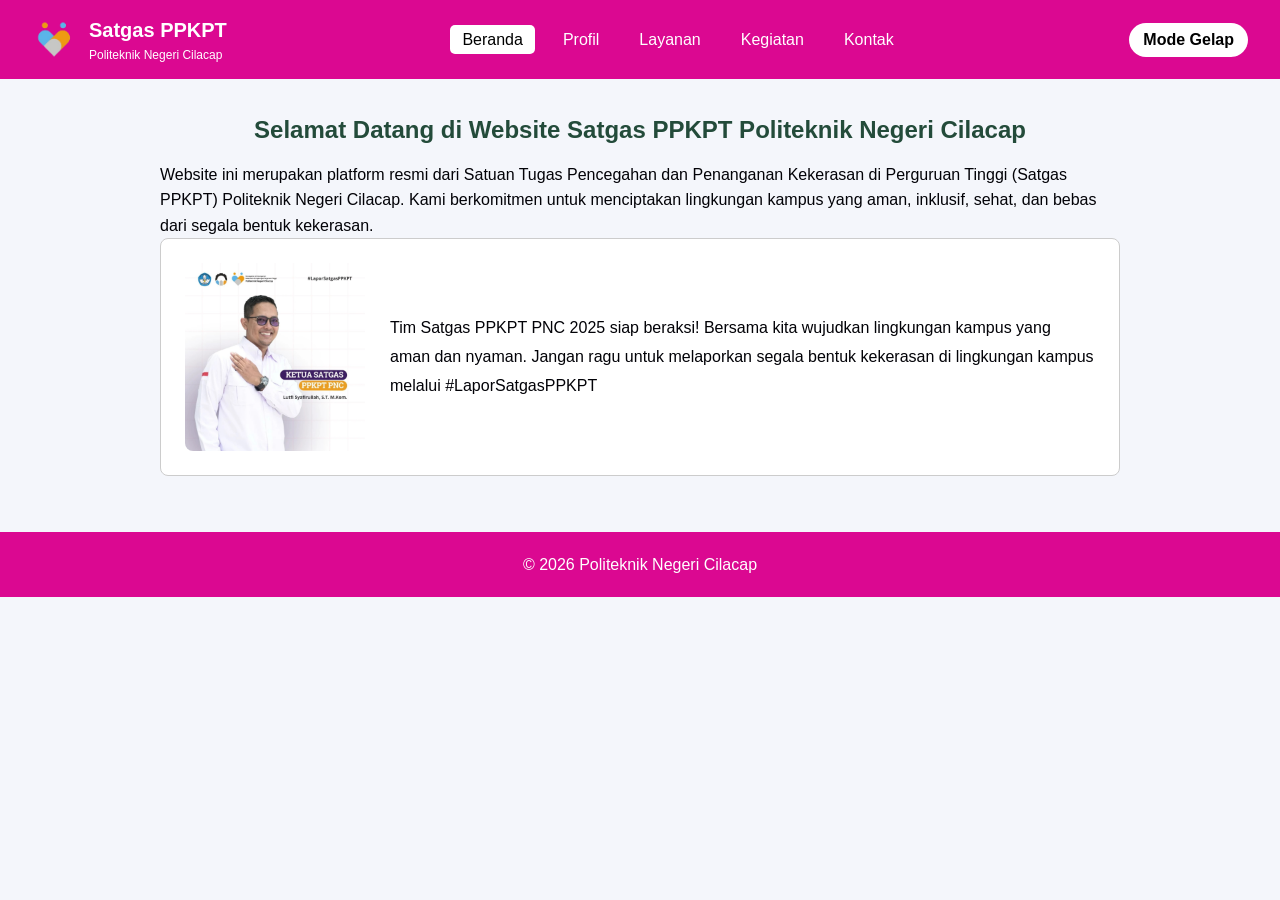
<file: index.html>
<!doctype html>
<html lang="id">
<head>
  <meta charset="UTF-8" />
  <meta name="viewport" content="width=device-width, initial-scale=1.0" />
  <title>Beranda | Website Satgas PPKPT</title>
  <link rel="stylesheet" href="css/style.css" />
</head>
<body>

  <!-- Navbar -->
  <header class="navbar">
    <div class="navbar-logo">
      <img src="images/logo ppks.jpg" alt="Logo Satgas PPKPT" class="logo-img">
      <div class="logo-text">
        <h1 class="logo">Satgas PPKPT</h1>
        <p class="logo-sub">Politeknik Negeri Cilacap</p>
      </div>
    </div>
    <nav>
      <ul class="menu">
        <li><a href="index.html" class="aktif">Beranda</a></li>
        <li><a href="profil.html">Profil</a></li>
        <li><a href="layanan.html">Layanan</a></li>
        <li><a href="kegiatan.html">Kegiatan</a></li>
        <li><a href="kontak.html">Kontak</a></li>
      </ul>
    </nav>
    <button id="tombol-tema" type="button">Mode Gelap</button>
  </header>
   <!-- Konten utama --> 
  <main> 
    <h2>Selamat Datang di Website Satgas PPKPT Politeknik Negeri Cilacap</h2> 
    <section class="beranda"> 
      <div class="beranda-teks">
        <p>Website ini merupakan platform resmi dari Satuan Tugas Pencegahan dan Penanganan Kekerasan di Perguruan Tinggi (Satgas PPKPT) Politeknik Negeri Cilacap. Kami berkomitmen untuk menciptakan lingkungan kampus yang aman, inklusif, sehat, dan bebas dari segala bentuk kekerasan.</p> 
      </div>
    </section>

    <section class="beranda-next">
      <div class="beranda-image">
        <img src="images/ketua.jpg" alt="Gambar Ketua Satgas PPKPT">
      </div>

      <div class="beranda-teks2">
        <p>Tim Satgas PPKPT PNC 2025 siap beraksi! 
          Bersama kita wujudkan lingkungan kampus yang aman dan nyaman. Jangan ragu untuk melaporkan segala bentuk kekerasan di lingkungan kampus melalui #LaporSatgasPPKPT</p>
      </div>
    </section>
  </main>
   <!-- Footer --> 
    <footer> 
    <p>&copy; 2026 Politeknik Negeri Cilacap</p>
  </footer> 
  
  <script src="js/script.js"></script> 
</body> 
</html>
</file>
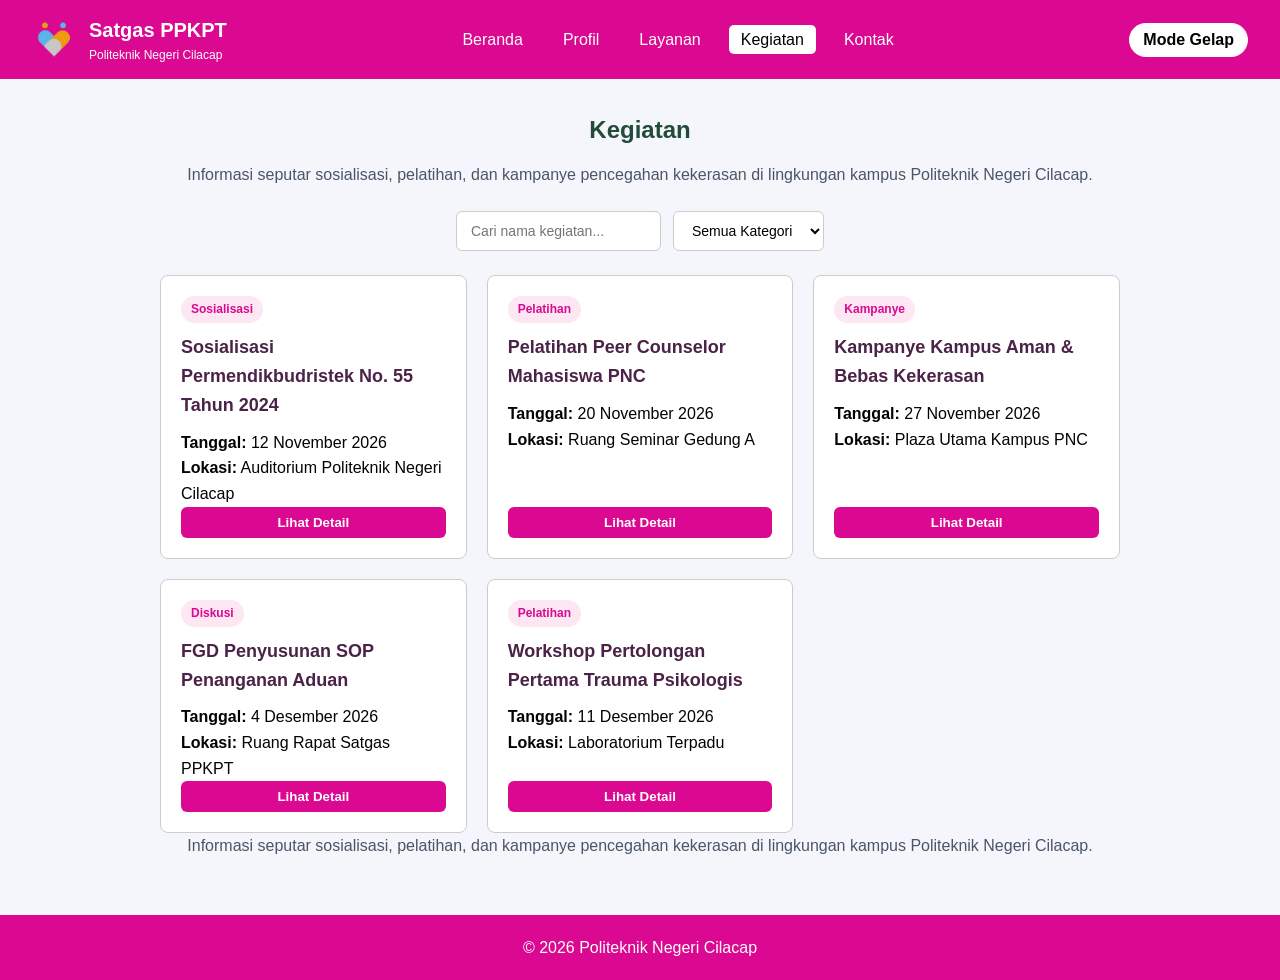
<file: kegiatan.html>
<!doctype html>
<html lang="id">
<head>
  <meta charset="UTF-8" />
  <meta name="viewport" content="width=device-width, initial-scale=1.0" />
  <title>Beranda | Website Satgas PPKPT</title>
  <link rel="stylesheet" href="css/style.css" />
</head>
<body>

  <!-- Navbar -->
  <header class="navbar">
    <div class="navbar-logo">
      <img src="images/logo ppks.jpg" alt="Logo Satgas PPKPT" class="logo-img">
      <div class="logo-text">
        <h1 class="logo">Satgas PPKPT</h1>
        <p class="logo-sub">Politeknik Negeri Cilacap</p>
      </div>
    </div>
    <nav>
      <ul class="menu">
        <li><a href="index.html" >Beranda</a></li>
        <li><a href="profil.html">Profil</a></li>
        <li><a href="layanan.html">Layanan</a></li>
        <li><a href="kegiatan.html" class="aktif">Kegiatan</a></li>
        <li><a href="kontak.html">Kontak</a></li>
      </ul>
    </nav>
    <button id="tombol-tema" type="button">Mode Gelap</button>
  </header>
   <!-- Konten utama --> 
  <main> 
    <h2>Kegiatan</h2> 
    <!-- Isi halaman dikerjakan oleh anggota yang bertugas --> 
      <p class="subjudul-halaman">Informasi seputar sosialisasi, pelatihan, dan kampanye pencegahan kekerasan di lingkungan kampus Politeknik Negeri Cilacap.</p>

    <!-- Pencarian & Filter -->
    <div class="filter-kegiatan">
      <input type="text" id="cariKegiatan" placeholder="Cari nama kegiatan...">
      <select id="kategoriKegiatan">
        <option value="semua">Semua Kategori</option>
        <option value="sosialisasi">Sosialisasi</option>
        <option value="pelatihan">Pelatihan</option>
        <option value="diskusi">Diskusi</option>
      </select>
    </div>

    <!-- Grid Kartu Kegiatan dibuat oleh JavaScript -->
    <div class="grid-kegiatan" id="daftarKegiatan"></div>

    <p id="pesanKosong" class="pesan-kosong" hidden>Kegiatan tidak ditemukan.</p> <p class="subjudul-halaman">Informasi seputar sosialisasi, pelatihan, dan kampanye pencegahan kekerasan di lingkungan kampus Politeknik Negeri Cilacap.</p>
  </main> 
   <!-- Footer --> 
    <footer> 
    <p>&copy; 2026 Politeknik Negeri Cilacap</p>
  </footer> 
  
  <script src="js/script.js"></script> 
</body> 
</html>
</file>
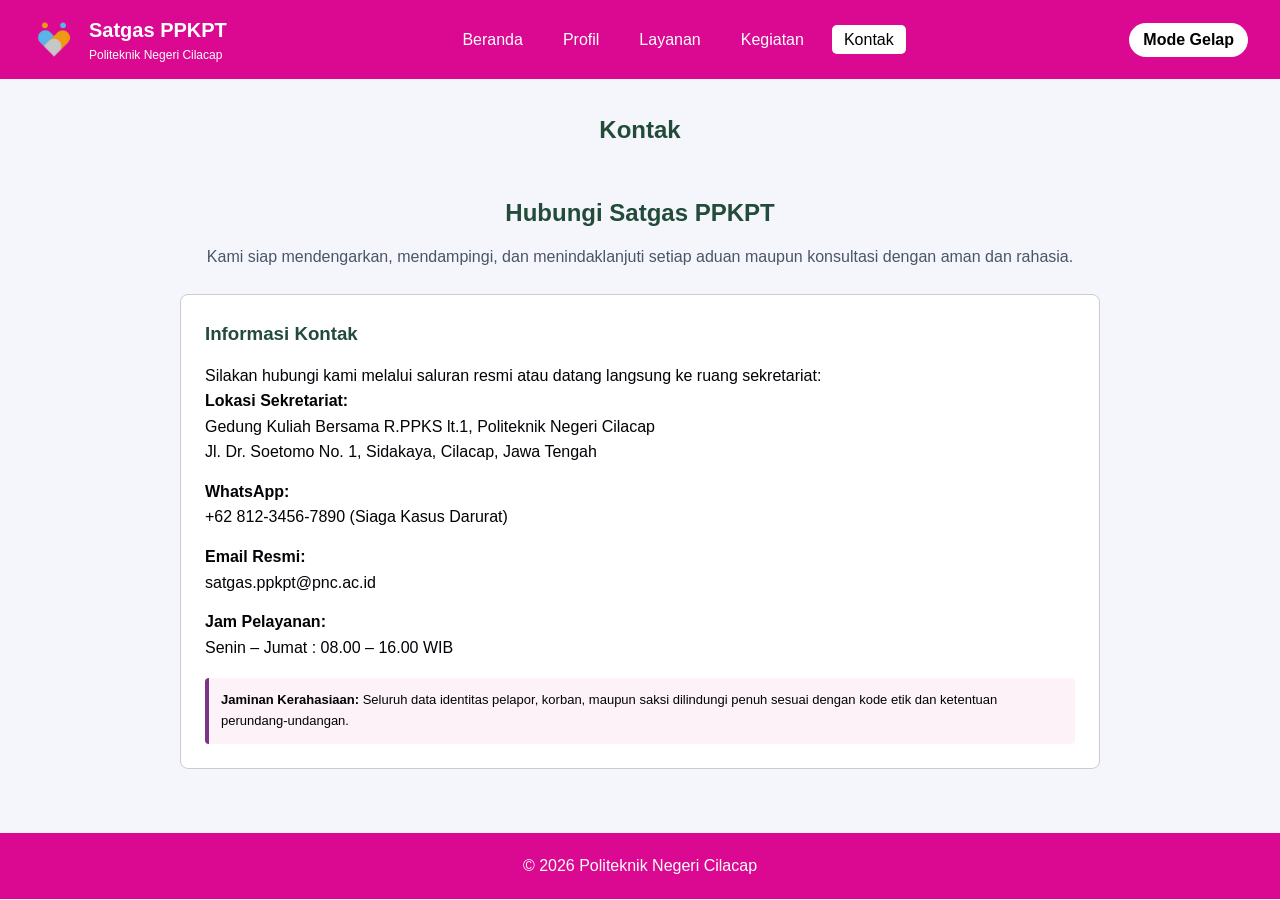
<file: kontak.html>
<!doctype html>
<html lang="id">
<head>
  <meta charset="UTF-8" />
  <meta name="viewport" content="width=device-width, initial-scale=1.0" />
  <title>Beranda | Website Satgas PPKPT</title>
  <link rel="stylesheet" href="css/style.css" />
</head>
<body>

  <!-- Navbar -->
  <header class="navbar">
    <div class="navbar-logo">
      <img src="images/logo ppks.jpg" alt="Logo Satgas PPKPT" class="logo-img">
      <div class="logo-text">
        <h1 class="logo">Satgas PPKPT</h1>
        <p class="logo-sub">Politeknik Negeri Cilacap</p>
      </div>
    </div>
    <nav>
      <ul class="menu">
        <li><a href="index.html" >Beranda</a></li>
        <li><a href="profil.html">Profil</a></li>
        <li><a href="layanan.html">Layanan</a></li>
        <li><a href="kegiatan.html" >Kegiatan</a></li>
        <li><a href="kontak.html" class="aktif">Kontak</a></li>
      </ul>
    </nav>
    <button id="tombol-tema" type="button">Mode Gelap</button>
  </header>
   <!-- Konten utama --> 
  <main> 
    <h2>Kontak</h2> 
    <!-- Isi halaman dikerjakan oleh anggota yang bertugas --> 
     <main>
    <h2>Hubungi Satgas PPKPT</h2>
    <p class="subjudul-halaman">Kami siap mendengarkan, mendampingi, dan menindaklanjuti setiap aduan maupun konsultasi dengan aman dan rahasia.</p>

    <div class="kontak-wrapper">
      <!-- Informasi Kontak & Lokasi -->
      <section class="kontak-info">
        <h3>Informasi Kontak</h3>
        <p>Silakan hubungi kami melalui saluran resmi atau datang langsung ke ruang sekretariat:</p>

        <div class="info-item">
          <b>Lokasi Sekretariat:</b>
          <p>Gedung Kuliah Bersama R.PPKS lt.1, Politeknik Negeri Cilacap<br>Jl. Dr. Soetomo No. 1, Sidakaya, Cilacap, Jawa Tengah</p>
        </div>

        <div class="info-item">
          <b>WhatsApp:</b>
          <p>+62 812-3456-7890 (Siaga Kasus Darurat)</p>
        </div>

        <div class="info-item">
          <b>Email Resmi:</b>
          <p>satgas.ppkpt@pnc.ac.id</p>
        </div>

        <div class="info-item">
          <b>Jam Pelayanan:</b>
          <p>Senin – Jumat : 08.00 – 16.00 WIB</p>
        </div>

        <div class="info-catatan">
          <p><b>Jaminan Kerahasiaan:</b> Seluruh data identitas pelapor, korban, maupun saksi dilindungi penuh sesuai dengan kode etik dan ketentuan perundang-undangan.</p>
        </div>
      </section>
  </main>
  </main> 
   <!-- Footer --> 
    <footer> 
    <p>&copy; 2026 Politeknik Negeri Cilacap</p>
  </footer> 
  
  <script src="js/script.js"></script> 
</body> 
</html>
</file>
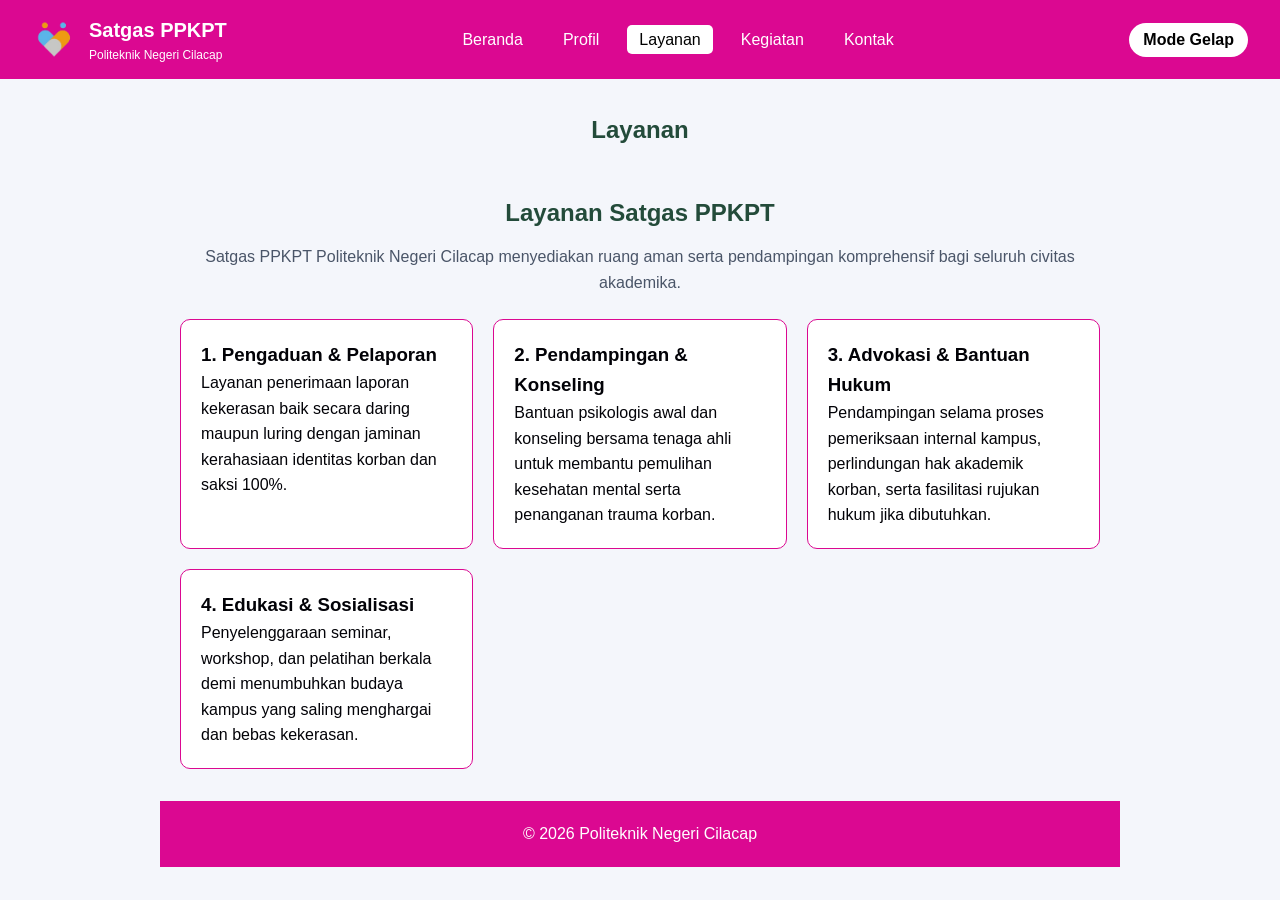
<file: layanan.html>
<!doctype html>
<html lang="id">
<head>
  <meta charset="UTF-8" />
  <meta name="viewport" content="width=device-width, initial-scale=1.0" />
  <title>Beranda | Website Satgas PPKPT</title>
  <link rel="stylesheet" href="css/style.css" />
</head>
<body>

  <!-- Navbar -->
  <header class="navbar">
    <div class="navbar-logo">
      <img src="images/logo ppks.jpg" alt="Logo Satgas PPKPT" class="logo-img">
      <div class="logo-text">
        <h1 class="logo">Satgas PPKPT</h1>
        <p class="logo-sub">Politeknik Negeri Cilacap</p>
      </div>
    </div>
    <nav>
      <ul class="menu">
        <li><a href="index.html" >Beranda</a></li>
        <li><a href="profil.html">Profil</a></li>
        <li><a href="layanan.html" class="aktif">Layanan</a></li>
        <li><a href="kegiatan.html">Kegiatan</a></li>
        <li><a href="kontak.html">Kontak</a></li>
      </ul>
    </nav>
    <button id="tombol-tema" type="button">Mode Gelap</button>
  </header>
   <!-- Konten utama --> 
  <main> 
    <h2>Layanan</h2> 
    <!-- Isi halaman dikerjakan oleh anggota yang bertugas --> 
     <main>
    <h2>Layanan Satgas PPKPT</h2>
    <p class="subjudul-halaman">Satgas PPKPT Politeknik Negeri Cilacap menyediakan ruang aman serta pendampingan komprehensif bagi seluruh civitas akademika.</p>

    <!-- Daftar Layanan Utama -->
    <section class="grid-card">
      <div class="card">
        <h3>1. Pengaduan & Pelaporan</h3>
        <p>Layanan penerimaan laporan kekerasan baik secara daring maupun luring dengan jaminan kerahasiaan identitas korban dan saksi 100%.</p>
      </div>

      <div class="card">
        <h3>2. Pendampingan & Konseling</h3>
        <p>Bantuan psikologis awal dan konseling bersama tenaga ahli untuk membantu pemulihan kesehatan mental serta penanganan trauma korban.</p>
      </div>

      <div class="card">
        <h3>3. Advokasi & Bantuan Hukum</h3>
        <p>Pendampingan selama proses pemeriksaan internal kampus, perlindungan hak akademik korban, serta fasilitasi rujukan hukum jika dibutuhkan.</p>
      </div>

      <div class="card">
        <h3>4. Edukasi & Sosialisasi</h3>
        <p>Penyelenggaraan seminar, workshop, dan pelatihan berkala demi menumbuhkan budaya kampus yang saling menghargai dan bebas kekerasan.</p>
      </div>
    </section>
  </main> 
   <!-- Footer --> 
    <footer> 
    <p>&copy; 2026 Politeknik Negeri Cilacap</p>
  </footer> 
  
  <script src="js/script.js"></script> 
</body> 
</html>
</file>
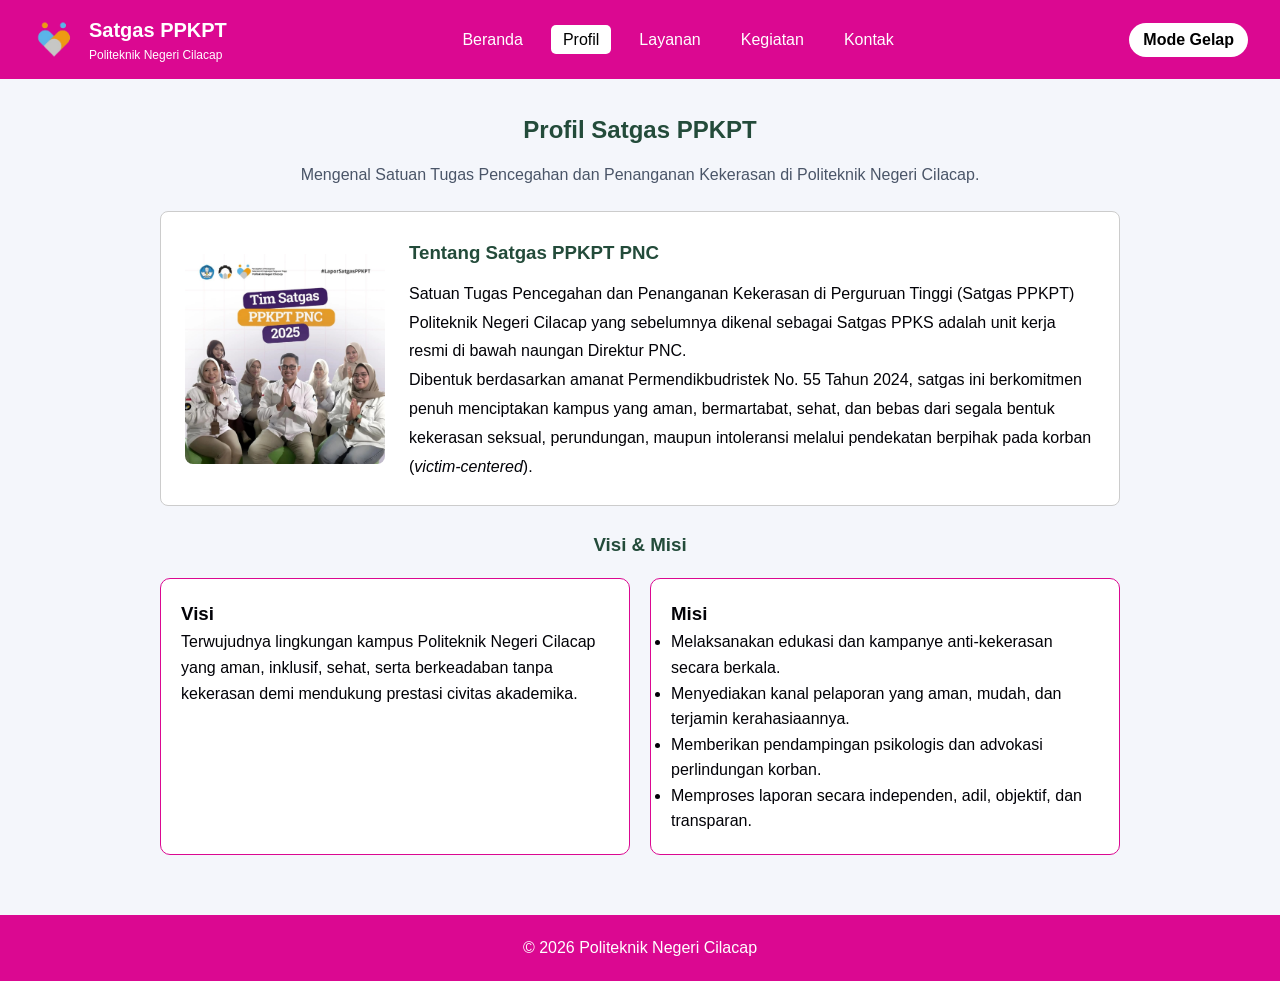
<file: profil.html>
<!doctype html>
<html lang="id">
<head>
  <meta charset="UTF-8" />
  <meta name="viewport" content="width=device-width, initial-scale=1.0" />
  <title>Beranda | Website Satgas PPKPT</title>
  <link rel="stylesheet" href="css/style.css" />
</head>
<body>

  <!-- Navbar -->
  <header class="navbar">
    <div class="navbar-logo">
      <img src="images/logo ppks.jpg" alt="Logo Satgas PPKPT" class="logo-img">
      <div class="logo-text">
        <h1 class="logo">Satgas PPKPT</h1>
        <p class="logo-sub">Politeknik Negeri Cilacap</p>
      </div>
    </div>
    <nav>
      <ul class="menu">
        <li><a href="index.html" >Beranda</a></li>
        <li><a href="profil.html" class="aktif">Profil</a></li>
        <li><a href="layanan.html" >Layanan</a></li>
        <li><a href="kegiatan.html">Kegiatan</a></li>
        <li><a href="kontak.html">Kontak</a></li>
      </ul>
    </nav>
    <button id="tombol-tema" type="button">Mode Gelap</button>
  </header>
  <!-- Konten Utama -->
  <main>
    <h2>Profil Satgas PPKPT</h2>
    <p class="subjudul-halaman">Mengenal Satuan Tugas Pencegahan dan Penanganan Kekerasan di Politeknik Negeri Cilacap.</p>

    <!-- Tentang Satgas PPKPT -->
    <section class="profil">
      <div class="profil-image">
        <img src="images/profil.jpg" alt="Gambar Tim Satgas PPKPT">
      </div>
      <div class="profil-teks">
        <h3>Tentang Satgas PPKPT PNC</h3>
        <p>Satuan Tugas Pencegahan dan Penanganan Kekerasan di Perguruan Tinggi (Satgas PPKPT) Politeknik Negeri Cilacap yang sebelumnya dikenal sebagai Satgas PPKS adalah unit kerja resmi di bawah naungan Direktur PNC.</p>
        <p>Dibentuk berdasarkan amanat Permendikbudristek No. 55 Tahun 2024, satgas ini berkomitmen penuh menciptakan kampus yang aman, bermartabat, sehat, dan bebas dari segala bentuk kekerasan seksual, perundungan, maupun intoleransi melalui pendekatan berpihak pada korban (<em>victim-centered</em>).</p>
      </div>
    </section>

    <!-- Visi dan Misi -->
    <section class="visi-misi-section">
      <h3 class="judul-bagian">Visi & Misi</h3>
      <div class="grid-card">
        <div class="card">
          <h3>Visi</h3>
          <p>Terwujudnya lingkungan kampus Politeknik Negeri Cilacap yang aman, inklusif, sehat, serta berkeadaban tanpa kekerasan demi mendukung prestasi civitas akademika.</p>
        </div>
        <div class="card">
          <h3>Misi</h3>
          <ul>
            <li>Melaksanakan edukasi dan kampanye anti-kekerasan secara berkala.</li>
            <li>Menyediakan kanal pelaporan yang aman, mudah, dan terjamin kerahasiaannya.</li>
            <li>Memberikan pendampingan psikologis dan advokasi perlindungan korban.</li>
            <li>Memproses laporan secara independen, adil, objektif, dan transparan.</li>
          </ul>
        </div>
      </div>
    </section>
  </main>
    <footer> 
    <p>&copy; 2026 Politeknik Negeri Cilacap</p>
  </footer> 
  
  <script src="js/script.js"></script> 
</body> 
</html>
</file>
<file: css/style.css>
* {
  margin: 0;
  padding: 0;
  box-sizing: border-box;
}

body {
  font-family: Arial, sans-serif;
  color: #020207;
  background-color: #f4f6fb;
  line-height: 1.6;
}



/* ===== BAGIAN UMUM (Ketua) ===== */

.navbar {
  display: flex;
  justify-content: space-between;
  align-items: center;
  flex-wrap: wrap;
  gap: 16px;
  padding: 14px 32px;
  background-color: #db0891;
  color: white;
}

.navbar-logo {
  display: flex;
  align-items: center;
  gap: 12px;
}

.logo-img {
  height: 45px;
  width: auto;
}


.logo-sub {
  font-size: 12px;
  margin-bottom: 0;
}

.logo {
  font-size: 20px;
}

.menu {
  display: flex;
  gap: 16px;
  list-style: none;
}

.menu a {
  color: white;
  text-decoration: none;
  padding: 6px 12px;
  font-weight: 500;
  border-radius: 6px;
}

.menu a:hover,
.menu a.aktif {
  background-color: white;
  border-radius: 5px;
  color: black;
}

#tombol-tema {
  font-size: 16px;
  padding: 8px 14px;
  border: none;
  border-radius: 100px;
  background-color: white;
  color: #000000;
  font-weight: bold;
  cursor: pointer;
}

main {
  max-width: 1000px;
  margin: 0 auto;
  padding: 32px 20px;
}

.grid-card {
  display: grid;
  grid-template-columns: repeat(auto-fit, minmax(240px, 1fr));
  gap: 20px;
}

.card {
  background-color: white;
  border: 1px solid #db0891;
  border-radius: 10px;
  padding: 20px;
}

.card img {
  width: 100%;
  border-radius: 6px;
  margin-bottom: 10px;
}

footer {
  padding: 20px 32px;
  text-align: center;
  background-color: #db0891;
  color: white;
}

/* Mode gelap (dipasang oleh JavaScript) */
body.gelap {
  background-color: #19191b;
  color: #e8e8e8;
}

body.gelap .card {
  background-color: #151921;
  border-color: #33415c;
}

@media (max-width: 768px) {
  .navbar {
    flex-direction: column;
    text-align: center;
  }
  .menu {
    gap: 12px;
    flex-wrap: wrap;
    justify-content: center;
  }
}

/* ===== BAGIAN MAHASISWA 2 (Beranda dan Profil) ===== */

/* Beranda */
h2 {
  text-align: center;
  margin-bottom: 12px;
  color: #234b3a;
}

.judul-bagian {
  text-align: center;
  color: #234b3a;
  margin-bottom: 18px;
}

.kartu-ikon {
  font-size: 28px;
  margin-bottom: 8px;
}

.tombol-grup {
  display: flex;
  gap: 12px;
  justify-content: center;
  flex-wrap: wrap;
  margin-top: 14px;
}

.btn-sekunder {
  display: inline-block;
  margin-top: 12px;
  padding: 10px 20px;
  background-color: white;
  color: #710287;
  border: 1px solid #710287;
  text-decoration: none;
  border-radius: 6px;
  font-weight: bold;
}

.beranda-next {
  display: flex;
  flex-direction: row;
  align-items: center;
  gap: 25px;
  margin-bottom: 24px;
  padding: 24px;
  background-color: #ffffff;
  border: 1px solid #ccc;
  border-radius: 8px;
}

.beranda-image {
  flex: 0 0 180px;
  max-width: 180px;
}

.beranda-image img {
  display: block;
  width: 100%;
  height: auto;
  border-radius: 8px;
  object-fit: cover;
}

.beranda-teks2 {
  flex: 1;
  line-height: 1.8;
}

.beranda-teks2 h3 {
  color: #dad6dd;
  margin-bottom: 10px;
}

.fokus-section,
.visi-misi-section,
.prinsip-section {
  margin-bottom: 28px;
}

/* Profil */
.profil {
  display: flex;
  flex-direction: row;
  align-items: center;
  gap: 24px;
  background-color: #ffffff;
  padding: 24px;
  border: 1px solid #ccc;
  border-radius: 8px;
  margin-bottom: 24px;
}

.profil-image {
  flex: 0 0 200px;
  max-width: 200px;
}

.profil-image img {
  display: block;
  width: 100%;
  height: auto;
  border-radius: 8px;
  object-fit: cover;
}

.profil-teks {
  flex: 1;
  line-height: 1.8;
}

.profil-teks h3 {
  color: #234b3a;
  margin-bottom: 10px;
}

@media (max-width: 768px) {
  .beranda-next,
  .profil {
    flex-direction: column;
    text-align: center;
  }

  .beranda-image,
  .profil-image {
    max-width: 220px;
    margin: 0 auto 12px;
  }

  .beranda-teks2,
  .profil-teks {
    text-align: left;
  }
}

.subjudul-halaman {
  text-align: center;
  margin-bottom: 24px;
  color: #4a5568;
}

/* ===== BAGIAN MAHASISWA 3 (Kegiatan) ===== */

.filter-kegiatan {
  display: flex;
  gap: 12px;
  justify-content: center;
  margin-bottom: 24px;
  flex-wrap: wrap;
}

.filter-kegiatan input,
.filter-kegiatan select {
  padding: 10px 14px;
  border: 1px solid #ccc;
  border-radius: 6px;
  font-size: 14px;
  background-color: #ffffff;
}

.grid-kegiatan {
  display: grid;
  grid-template-columns: repeat(auto-fit, minmax(280px, 1fr));
  gap: 20px;
}

.kartu-kegiatan {
  background-color: #ffffff;
  border: 1px solid #ccc;
  border-radius: 8px;
  padding: 20px;
  display: flex;
  flex-direction: column;
}

.ikon-kegiatan {
  font-size: 26px;
  margin-bottom: 8px;
}

.label-kategori {
  display: inline-block;
  align-self: flex-start;
  background-color: #fce7f3;
  color: #db0891;
  font-size: 12px;
  font-weight: bold;
  padding: 4px 10px;
  border-radius: 14px;
  text-transform: capitalize;
  margin-bottom: 10px;
}

.kartu-kegiatan h3 {
  font-size: 18px;
  margin-bottom: 10px;
  color: #4b2347;
}

.btn-detail {
  margin-top: auto;
  padding: 8px 14px;
  background-color: #db0891;
  color: white;
  border: none;
  border-radius: 6px;
  cursor: pointer;
  font-weight: bold;
}

.pesan-kosong {
  text-align: center;
  padding: 30px;
  color: #718096;
}

/* Modal Kegiatan */
.modal-kegiatan {
  position: fixed;
  inset: 0;
  background-color: rgba(0, 0, 0, 0.6);
  display: none;
  align-items: center;
  justify-content: center;
  z-index: 9999;
  padding: 20px;
}

.modal-kegiatan.aktif {
  display: flex !important;
}

.modal-kegiatan:not([hidden]) {
  display: flex;
}

.modal-kegiatan[hidden] {
  display: none !important;
}

.isi-modal {
  background-color: #ffffff;
  padding: 24px;
  border-radius: 8px;
  max-width: 500px;
  width: 100%;
  position: relative;
  box-shadow: 0 4px 20px rgba(0, 0, 0, 0.25);
}

.isi-modal h3 {
  margin-bottom: 14px;
  color: #234b3a;
}

.tutup-modal {
  position: absolute;
  top: 10px;
  right: 14px;
  font-size: 26px;
  border: none;
  background: transparent;
  cursor: pointer;
  line-height: 1;
}

/* ===== BAGIAN MAHASISWA 4 (Layanan & Kontak) ===== */

/* Halaman Layanan */
.alur-layanan {
  margin-top: 36px;
  background-color: #ffffff;
  padding: 25px;
  border-radius: 8px;
  border: 1px solid #ccc;
}

.alur-layanan h3 {
  text-align: center;
  color: #fafffd;
  margin-bottom: 20px;
}

.alur-grid {
  display: grid;
  grid-template-columns: repeat(auto-fit, minmax(200px, 1fr));
  gap: 16px;
}

.alur-item {
  text-align: center;
  padding: 16px;
  background-color: #f8fafc;
  border-radius: 8px;
  border: 1px solid #e2e8f0;
}

.nomor-alur {
  width: 34px;
  height: 34px;
  line-height: 34px;
  background-color: #744277;
  color: white;
  border-radius: 50%;
  margin: 0 auto 10px;
  font-weight: bold;
}

.alur-item h4 {
  margin-bottom: 8px;
}

.kotak-aksi {
  margin-top: 30px;
  text-align: center;
  background-color: #f1f7f3;
  padding: 25px;
  border-radius: 8px;
  border: 1px dashed #234b3a;
}

.btn-lapor {
  display: inline-block;
  margin-top: 12px;
  padding: 10px 20px;
  background-color: #742185;
  color: white;
  text-decoration: none;
  border-radius: 6px;
  font-weight: bold;
}

/* Halaman Kontak */
.kontak-wrapper {
  display: grid;
  grid-template-columns: repeat(auto-fit, minmax(300px, 1fr));
  gap: 24px;
  margin-top: 20px;
}

.kontak-info,
.kontak-form-area {
  background-color: #ffffff;
  padding: 24px;
  border-radius: 8px;
  border: 1px solid #ccc;
}

.kontak-info h3,
.kontak-form-area h3 {
  margin-bottom: 14px;
  color: #234b3a;
}

.info-item {
  margin-bottom: 14px;
}

.info-item strong {
  display: block;
  margin-bottom: 4px;
}

.info-catatan {
  margin-top: 18px;
  padding: 12px;
  background-color: #fdf2f8;
  border-left: 4px solid #7b3582;
  border-radius: 4px;
  font-size: 13px;
}

.form-group {
  margin-bottom: 14px;
}

.form-group label {
  display: block;
  margin-bottom: 6px;
  font-weight: bold;
  font-size: 14px;
}

.form-group input,
.form-group select,
.form-group textarea {
  width: 100%;
  padding: 10px 12px;
  border: 1px solid #ccc;
  border-radius: 6px;
  font-size: 14px;
  font-family: inherit;
  background-color: #ffffff;
}

.btn-kirim {
  width: 100%;
  padding: 12px;
  background-color: #7322a9;
  color: white;
  border: none;
  border-radius: 6px;
  font-size: 15px;
  font-weight: bold;
  cursor: pointer;
}

/* Dukungan Mode Gelap untuk Halaman Baru */
body.gelap .kartu-kegiatan,
body.gelap .isi-modal,
body.gelap .alur-layanan,
body.gelap .alur-item,
body.gelap .kontak-info,
body.gelap .kontak-form-area {
  background-color: #1c2538;
  border-color: #33415c;
  color: #e8e8e8;
}

body.gelap .kotak-aksi {
  background-color: #1c2538;
  border-color: #7c2791;
  color: #e8e8e8;
}

body.gelap .subjudul-halaman {
  color: #cbd5e1;
}

body.gelap h2,
body.gelap .kartu-kegiatan h3,
body.gelap .alur-layanan h3,
body.gelap .kontak-info h3,
body.gelap .kontak-form-area h3,
body.gelap .isi-modal h3 {
  color: #f1f1f1;
}

body.gelap .filter-kegiatan input,
body.gelap .filter-kegiatan select,
body.gelap .form-group input,
body.gelap .form-group select,
body.gelap .form-group textarea {
  background-color: #121826;
  border-color: #33415c;
  color: #e8e8e8;
}

body.gelap .info-catatan {
  background-color: #271b2d;
  color: #782983;
}

body.gelap .beranda-next,
body.gelap .profil {
  background-color: #1c2538;
  border-color: #33415c;
  color: #e8e8e8;
}

body.gelap .beranda-teks2 h3,
body.gelap .profil-teks h3,
body.gelap .judul-bagian {
  color: #f0f5f3;
}

body.gelap .btn-sekunder {
  background-color: #231226;
  color: #793071;
  border-color: #793071;
}
</file>
